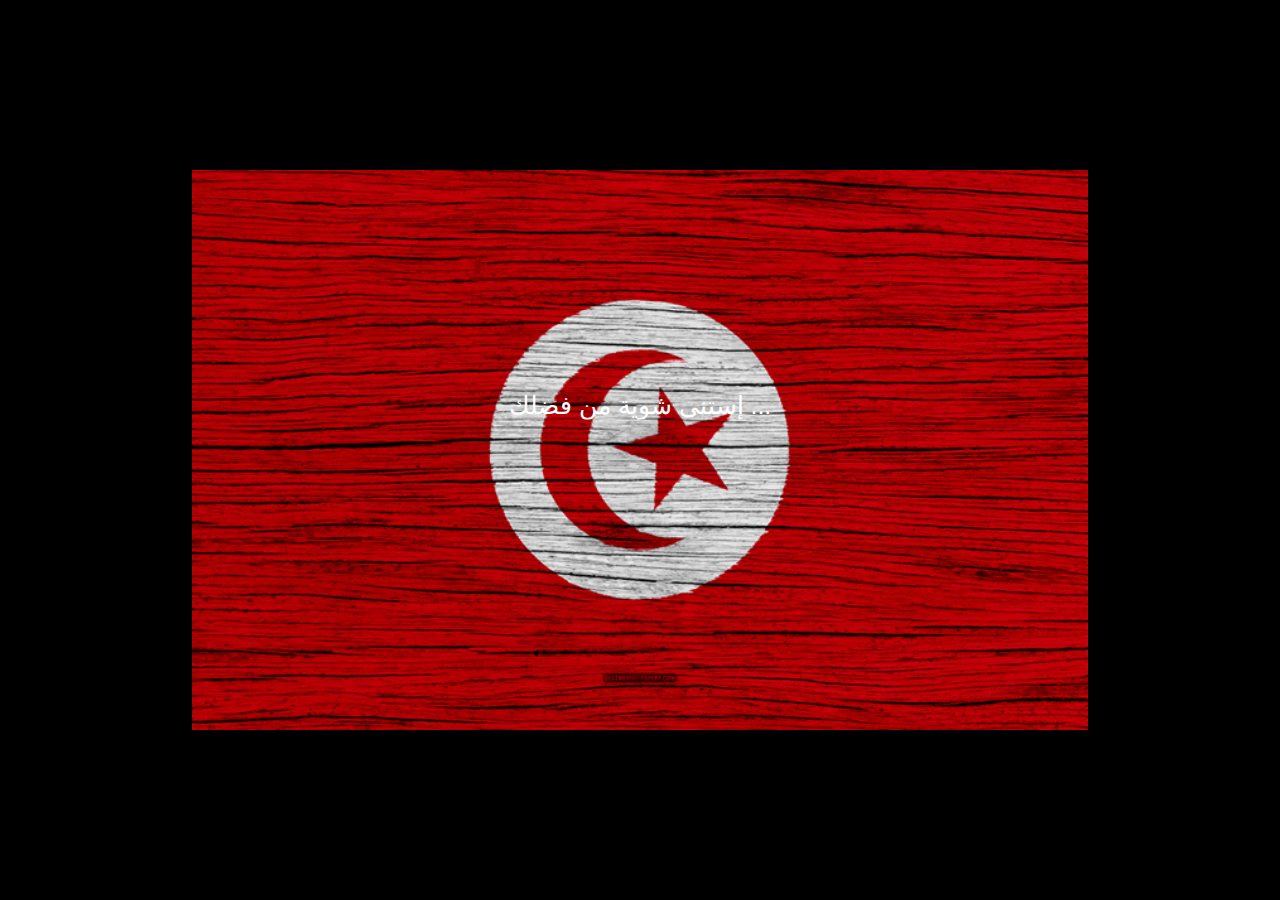
<file: index.html>
<html>
<head>
<title>Leeful 9.00 v5.0 PSFree [GoldHEN v2.4b16.2]</title>
<link rel="shortcut icon" href="favicon.ico"></link>
<link rel="stylesheet" href="btn.css">
<style>
body{background-image: url("bg.jpg");background-repeat: no-repeat;background-size:70%;background-position: center;background-color: black;
color:white;font-size:20px;text-align:center;margin:0;overflow:hidden;}
.info{overflow: hidden;position: fixed;position: absolute;top: 45%;left: 50%;font-size: 25px;font-family: sans-serif;color: white;transform: translate(-50%, -50%);}
</style>

<script>
async function webkitExploit() 
{
 await import('./alert.mjs');
}
</script>

</head>
<body onload="setTimeout(webkitExploit,1500);"><!--  -->
<script src="exploit.js"></script>
<div id="msgs" class="info">إستنى شوية من فضلك ...</div>
<script>
if (window.applicationCache.status=='0'){window.location.replace("cache.html");}
</script>
</body>
</html>
</file>
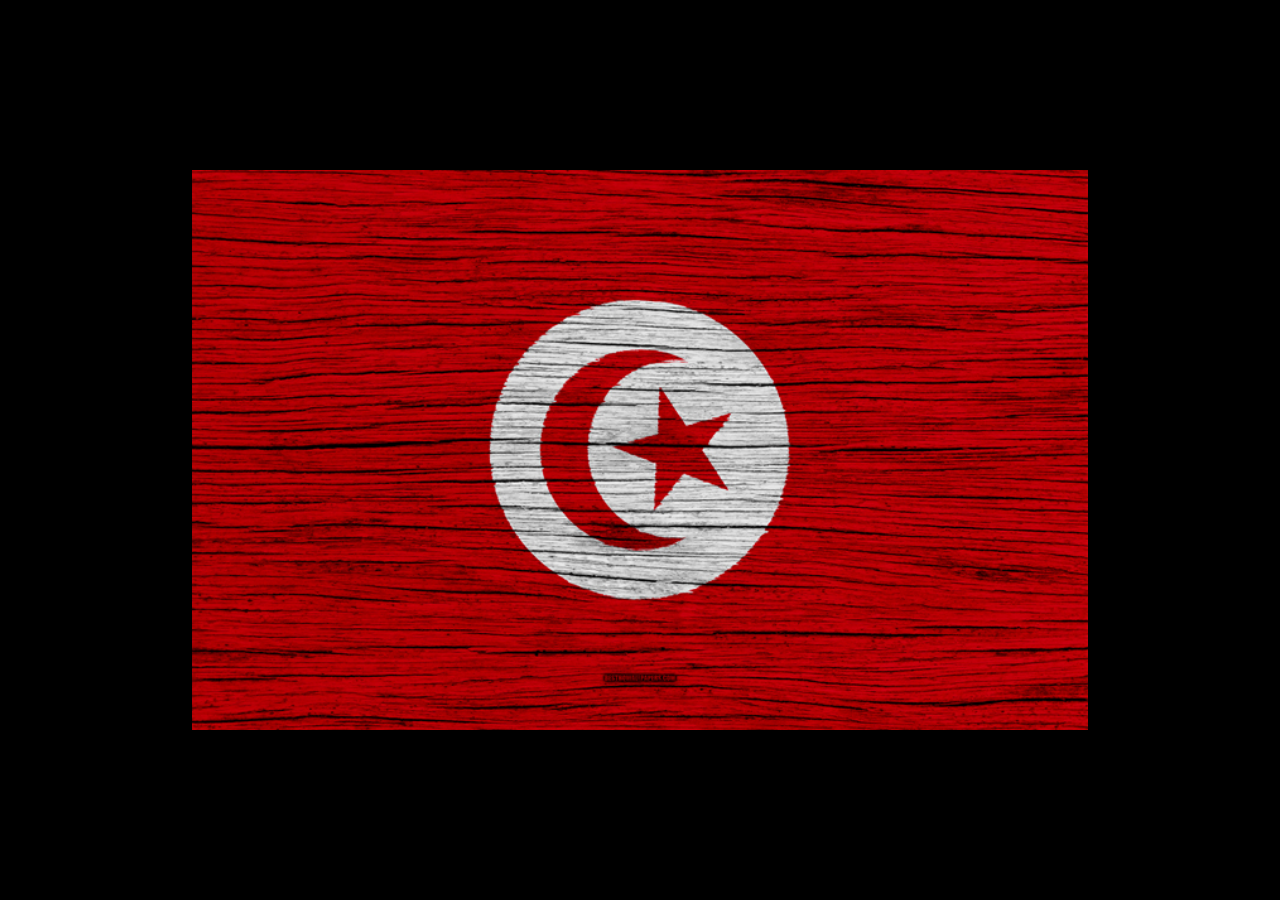
<file: cache.html>
<html manifest="leeful900v5b.cache">
<head>
<title>Leeful 9.00 v5.0 [GoldHEN v2.4b16.2]</title>
<style>
body{background-image: url("bg.jpg");background-repeat: no-repeat;background-size:70%;background-position: center;background-color: black;
color:white;font-size:20px;text-align:center;margin:0;overflow:hidden;}
.info{overflow: hidden;position: fixed;position: absolute;top: 45%;left: 50%;font-size: 25px;font-family: sans-serif;color: white;transform: translate(-50%, -50%);}
</style>
<script>
history.replaceState(null,null,'index.html');var histlength=history.length;history.go(-histlength);
function DLProgress(e){Percent=(Math.round(e.loaded / e.total * 100));msgs.innerHTML="Installing Offline Cache ... " + Percent + "%"};
function DisplayCacheProgress(){
setTimeout(function(){msgs.innerHTML="Cache Installed Successfully";},2000);
setTimeout(function(){location.reload();},3000);
}
window.applicationCache.addEventListener("progress",DLProgress,false);window.applicationCache.oncached=function(e){DisplayCacheProgress();};window.applicationCache.onupdateready=function(e){DisplayCacheProgress();};
</script>
</head>
<body style=overflow:hidden>
<div id=msgs class=info style='-webkit-font-feature-settings:"tnum";font-feature-settings:"tnum";'></div>
</body>
</html>
</file>
<file: btn.css>
/* CSS */
.btnkme {
  align-items: center;
  appearance: none;
  background-image: radial-gradient(100% 100% at 100% 0, #5adaff 0, #5468ff 100%);
  border: 0;
  border-radius: 6px;
  box-shadow: rgba(45, 35, 66, .4) 0 2px 4px,rgba(45, 35, 66, .3) 0 7px 13px -3px,rgba(58, 65, 111, .5) 0 -3px 0 inset;
  box-sizing: border-box;
  color: #fff;
  cursor: pointer;
  display: inline-flex;
  font-family: 'Courier New', Courier, monospace;
  height: 48px;
  justify-content: center;
  line-height: 1;
  list-style: none;
  overflow: hidden;
  padding-left: 16px;
  padding-right: 16px;
  position: relative;
  text-align: left;
  text-decoration: none;
  transition: box-shadow .15s,transform .15s;
  user-select: none;
  -webkit-user-select: none;
  touch-action: manipulation;
  white-space: nowrap;
  will-change: box-shadow,transform;
  font-size: 18px;
}

.btnkme:focus {
  box-shadow: #3c4fe0 0 0 0 1.5px inset, rgba(45, 35, 66, .4) 0 2px 4px, rgba(45, 35, 66, .3) 0 7px 13px -3px, #3c4fe0 0 -3px 0 inset;
}

.btnkme:hover {
  box-shadow: rgba(45, 35, 66, .4) 0 4px 8px, rgba(45, 35, 66, .3) 0 7px 13px -3px, #3c4fe0 0 -3px 0 inset;
  transform: translateY(-2px);
}

.btnkme:active {
  box-shadow: #3c4fe0 0 3px 7px inset;
  transform: translateY(2px);
}
</file>
